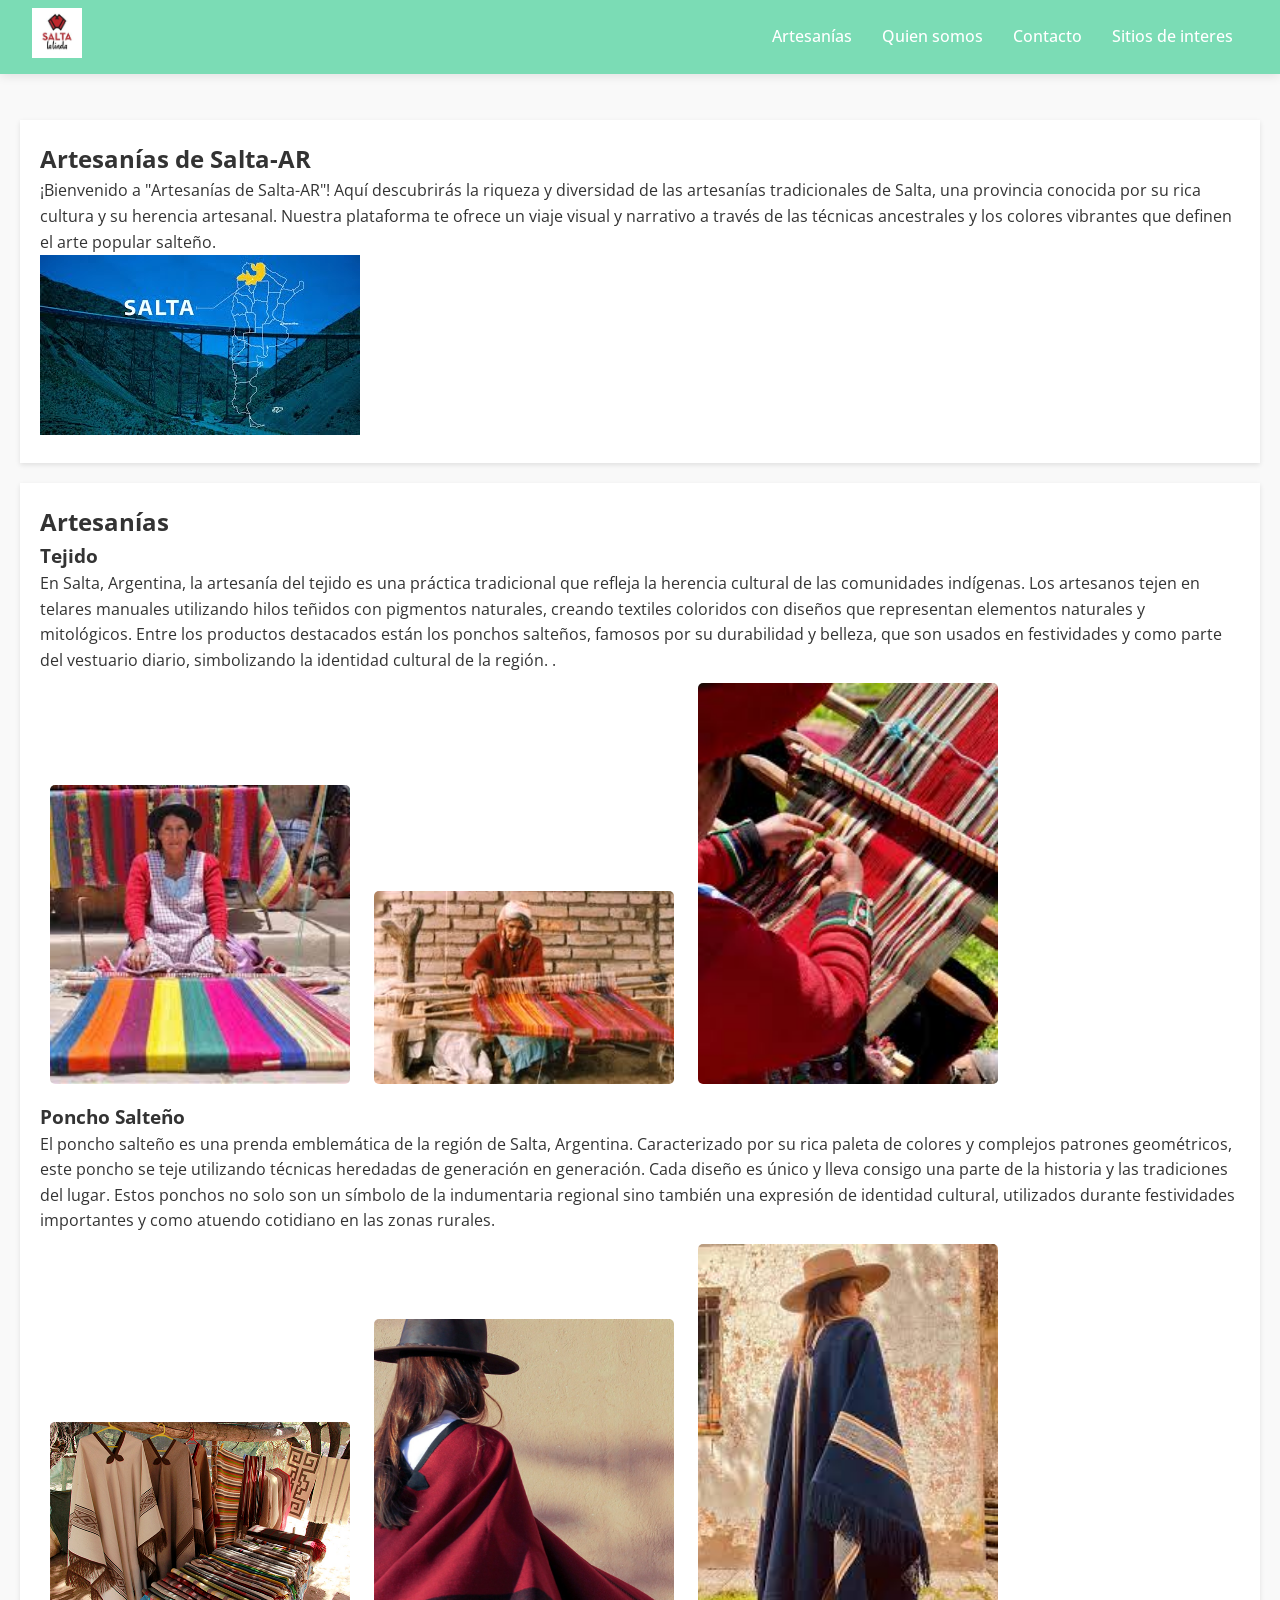
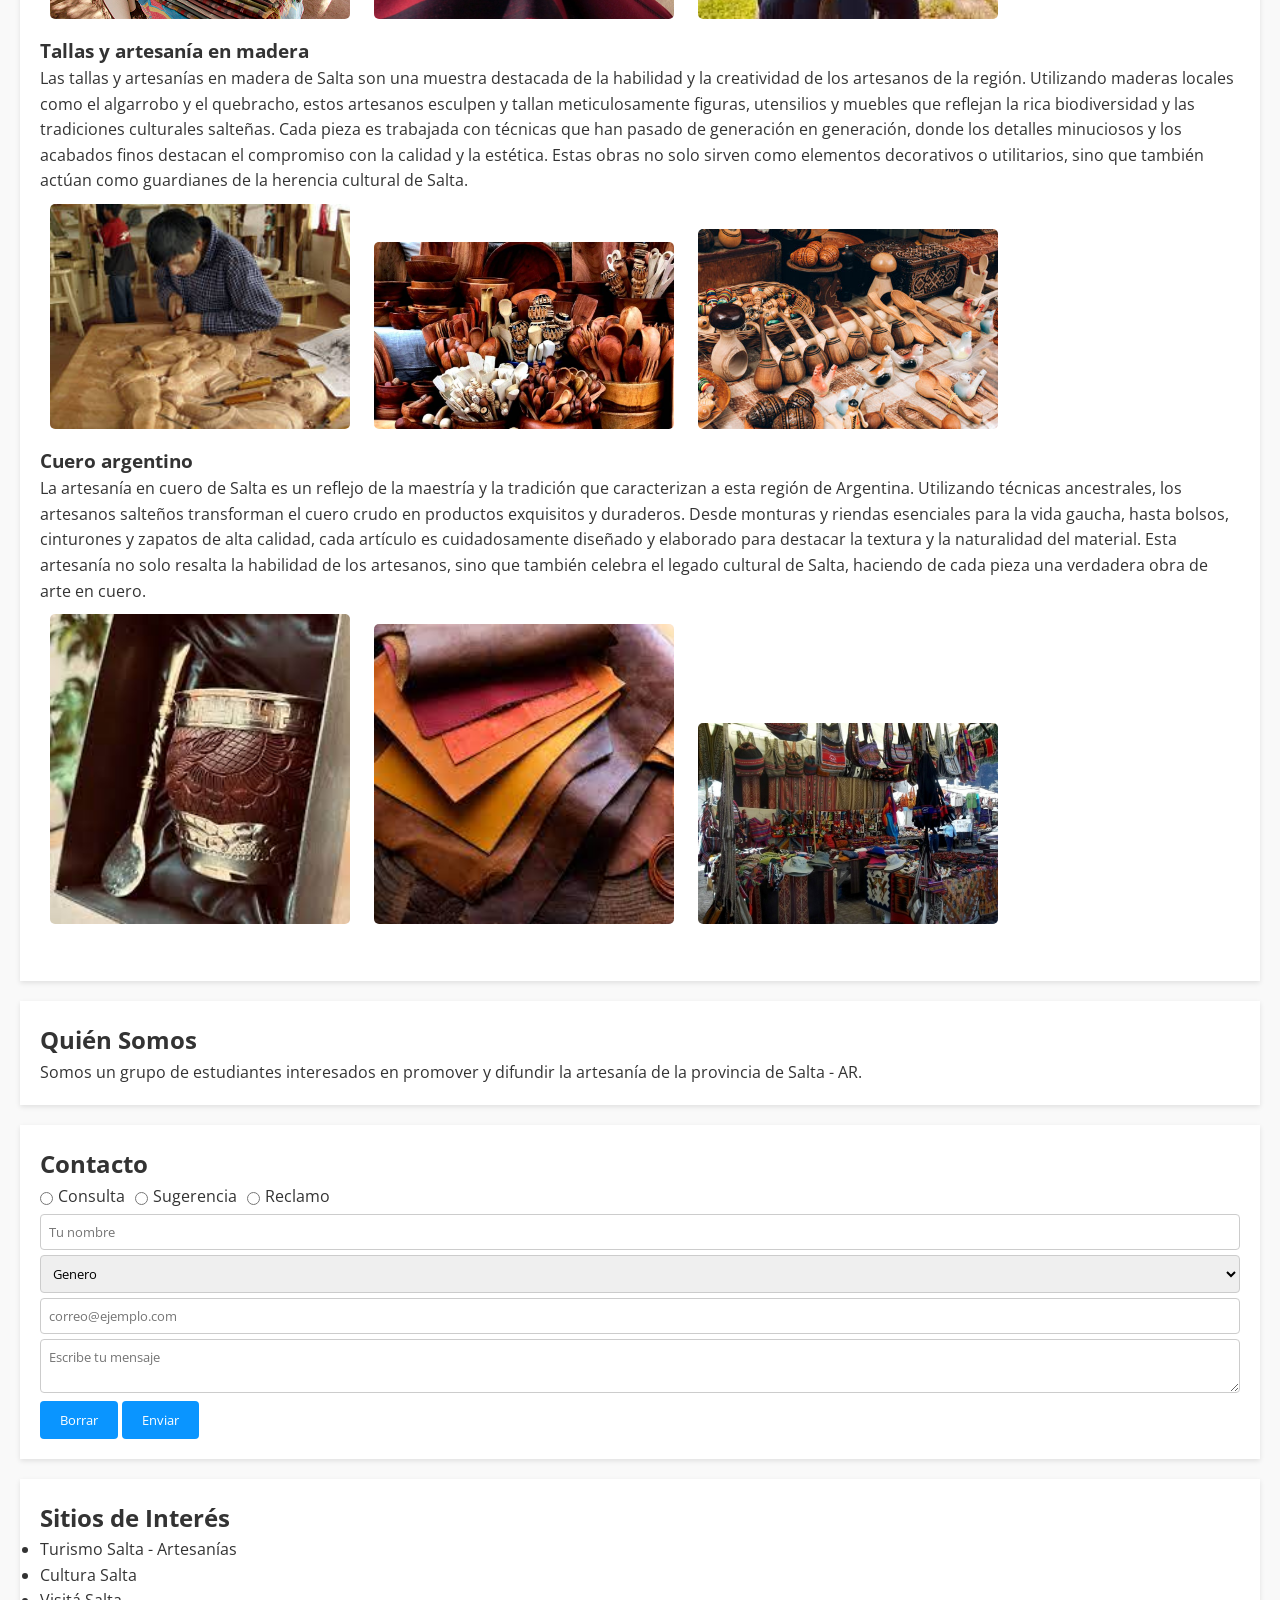
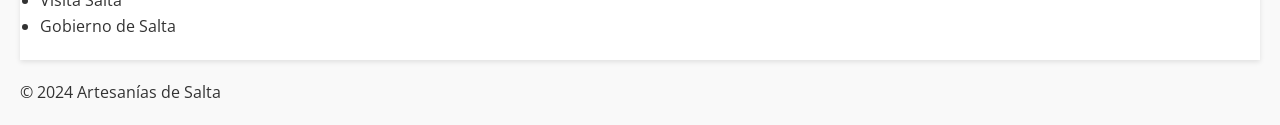
<file: index.html>
<!DOCTYPE html>
<html lang="es">
<head>
    <meta charset="UTF-8">
    <meta name="viewport" content="width=device-width, initial-scale=1.0">
    <title>Artesanías de Salta-AR</title>
    <link rel="stylesheet" href="Static/css/styles.css">
    <link href="https://fonts.googleapis.com/css2?family=Open+Sans&display=swap" rel="stylesheet">
    <script defer src="Static/js/script_val.js"></script>
</head>
<body>
    <header>
        <div class="logo">
            <img src="Static/img/img_logo.jpg" alt="Nuestro Logo"> <!-- logo en la carpeta img -->
        </div>
        <nav>
            <ul>
                <li><a href="#artesanias">Artesanías</a></li>
                <li><a href="#quien-somos">Quien somos</a></li>
                <li><a href="#contacto">Contacto</a></li>
                <li><a href="#sitios-interes">Sitios de interes</a></li>
            </ul>
        </nav>
    </header>
    
    <main>
        <section id="bienvenida">
            <div class="texto">
                <h1>Artesanías de Salta-AR</h1>
                <p>¡Bienvenido a "Artesanías de Salta-AR"! Aquí descubrirás la riqueza y diversidad de 
                    las artesanías tradicionales de Salta, una provincia conocida por su rica cultura y 
                    su herencia artesanal. Nuestra plataforma te ofrece un viaje visual y narrativo a 
                    través de las técnicas ancestrales y los colores vibrantes que definen el 
                    arte popular salteño. </p>
            </div>
            <img src="Static/img/img_01.jpg" alt="Imagen destacada de Bienvenida">
      </section>
    
        
        <section id="artesanias">
            <h2>Artesanías</h2>
            <div class="artesania">
                <div>
                  <h3>Tejido</h3>
                  <p>En Salta, Argentina, la artesanía del tejido es una práctica tradicional que refleja la herencia cultural de las comunidades indígenas. Los artesanos tejen en telares manuales utilizando hilos teñidos con pigmentos naturales, creando textiles coloridos con diseños que representan elementos naturales y mitológicos. Entre los productos destacados están los ponchos salteños, famosos por su durabilidad y belleza, que son usados en festividades y como parte del vestuario diario, simbolizando la identidad cultural de la región.
                    .</p>
                <div>
                <div class="imagenes-artesanias">
                    <img src="Static/img/img_02.jpg" alt="Tejido">
                    <img src="Static/img/img_03.jpg" alt="Tejido">
                    <img src="Static/img/img_04.jpg" alt="Tejido">
               </div>

        
                 <div>
                    <h3>Poncho Salteño</h3>
                     <p>El poncho salteño es una prenda emblemática de la región de Salta, Argentina. Caracterizado por su rica paleta de colores y complejos patrones geométricos, este poncho se teje utilizando técnicas heredadas de generación en generación. Cada diseño es único y lleva consigo una parte de la historia y las tradiciones del lugar. Estos ponchos no solo son un símbolo de la indumentaria regional sino también una expresión de identidad cultural, utilizados durante festividades importantes y como atuendo cotidiano en las zonas rurales.
                    </p>
                 <div>
                 <div class="imagenes-artesanias">
                    <img src="Static/img/img_05.jpg" alt="Poncho Salteño">
                    <img src="Static/img/img_06.jpg" alt="Poncho Salteño">
                    <img src="Static/img/img_07.jpg" alt="Poncho Salteño">
                 </div>   

                 <div>
                    <h3>Tallas y artesanía en madera</h3>
                    <p>Las tallas y artesanías en madera de Salta son una muestra destacada de la habilidad y la creatividad de los artesanos de la región. Utilizando maderas locales como el algarrobo y el quebracho, estos artesanos esculpen y tallan meticulosamente figuras, utensilios y muebles que reflejan la rica biodiversidad y las tradiciones culturales salteñas. Cada pieza es trabajada con técnicas que han pasado de generación en generación, donde los detalles minuciosos y los acabados finos destacan el compromiso con la calidad y la estética. Estas obras no solo sirven como elementos decorativos o utilitarios, sino que también actúan como guardianes de la herencia cultural de Salta.</p>
                 </div>
                 <div class="imagenes-artesanias">
                    <img src="Static/img/img_08.jpg" alt="Tallas y artesanía en madera">
                    <img src="Static/img/img_09.jpg" alt="Tallas y artesanía en madera">
                    <img src="Static/img/img_10.jpg" alt="Tallas y artesanía en madera">
               
                 </div>

            <div>
                <h3>Cuero argentino</h3>
                <p>La artesanía en cuero de Salta es un reflejo de la maestría y la tradición que caracterizan a esta región de Argentina. Utilizando técnicas ancestrales, los artesanos salteños transforman el cuero crudo en productos exquisitos y duraderos. Desde monturas y riendas esenciales para la vida gaucha, hasta bolsos, cinturones y zapatos de alta calidad, cada artículo es cuidadosamente diseñado y elaborado para destacar la textura y la naturalidad del material. Esta artesanía no solo resalta la habilidad de los artesanos, sino que también celebra el legado cultural de Salta, haciendo de cada pieza una verdadera obra de arte en cuero.</p>
                <div class="imagenes-artesanias">
                    <img src="Static/img/img_11.jpg" alt="Cuero argentino">
                    <img src="Static/img/img_12.jpg" alt="Cuero argentino">
                    <img src="Static/img/img_13.jpg" alt="Cuero argentino">
                
            </div>
        </section>
        
        <section id="quien-somos">
            <h2>Quién Somos</h2>
            <p>Somos un grupo de estudiantes interesados en promover y difundir la artesanía de la provincia de Salta - AR.</p>
        </section>
        
        <section id="contacto">
            <h2>Contacto</h2>
            <form id="formulario-contacto" action="#" method="POST">
                <div class="radio-butn">
                    <etiqueta> 
                        <input type="radio" id="consulta" name="tipo_contacto" value="Consulta"> Consulta
                    </etiqueta>
                    <etiqueta>
                        <input type="radio" id="sugerencia" name="tipo_contacto" value="Sugerencia"> Sugerencia
                    </etiqueta>
                    <etiqueta>
                        <input type="radio" id="reclamo" name="tipo_contacto" value="Reclamo"> Reclamo
                    </etiqueta>
                </div>
                <input type="text" name="nombre" placeholder="Tu nombre" >
                <select name="genero" >
                    <option value="" disabled selected>Genero</option>
                    <option value="no declara">Prefiero no decirlo</option>
                    <option value="femenino">Femenino</option>
                    <option value="masculino">Masculino</option>
                </select>
                <input type="email" name="email" placeholder="correo@ejemplo.com" >
                <textarea name="mensaje" placeholder="Escribe tu mensaje" ></textarea>
                <button type="reset">Borrar</button>
                <button type="submit">Enviar</button>
            </form>
        </section>

        
        <section id="sitios-interes">
             <h2>Sitios de Interés</h2>
        <ul>
            <li><a href="https://www.saltaturismo.com/info-gral/artesanias.html" target="_blank">Turismo Salta - Artesanías</a></li>
            <li><a href="https://www.culturasalta.gov.ar/index.php" target="_blank">Cultura Salta</a></li>
            <li><a href="https://visitsalta.ar/home" target="_blank">Visitá Salta</a></li>
            <li><a href="https://www.salta.gob.ar/" target="_blank">Gobierno de Salta</a></li>
        </ul>
         </section>
       <footer>
        <p>© 2024 Artesanías de Salta</p>
    </footer>
</body>
</html>
</file>
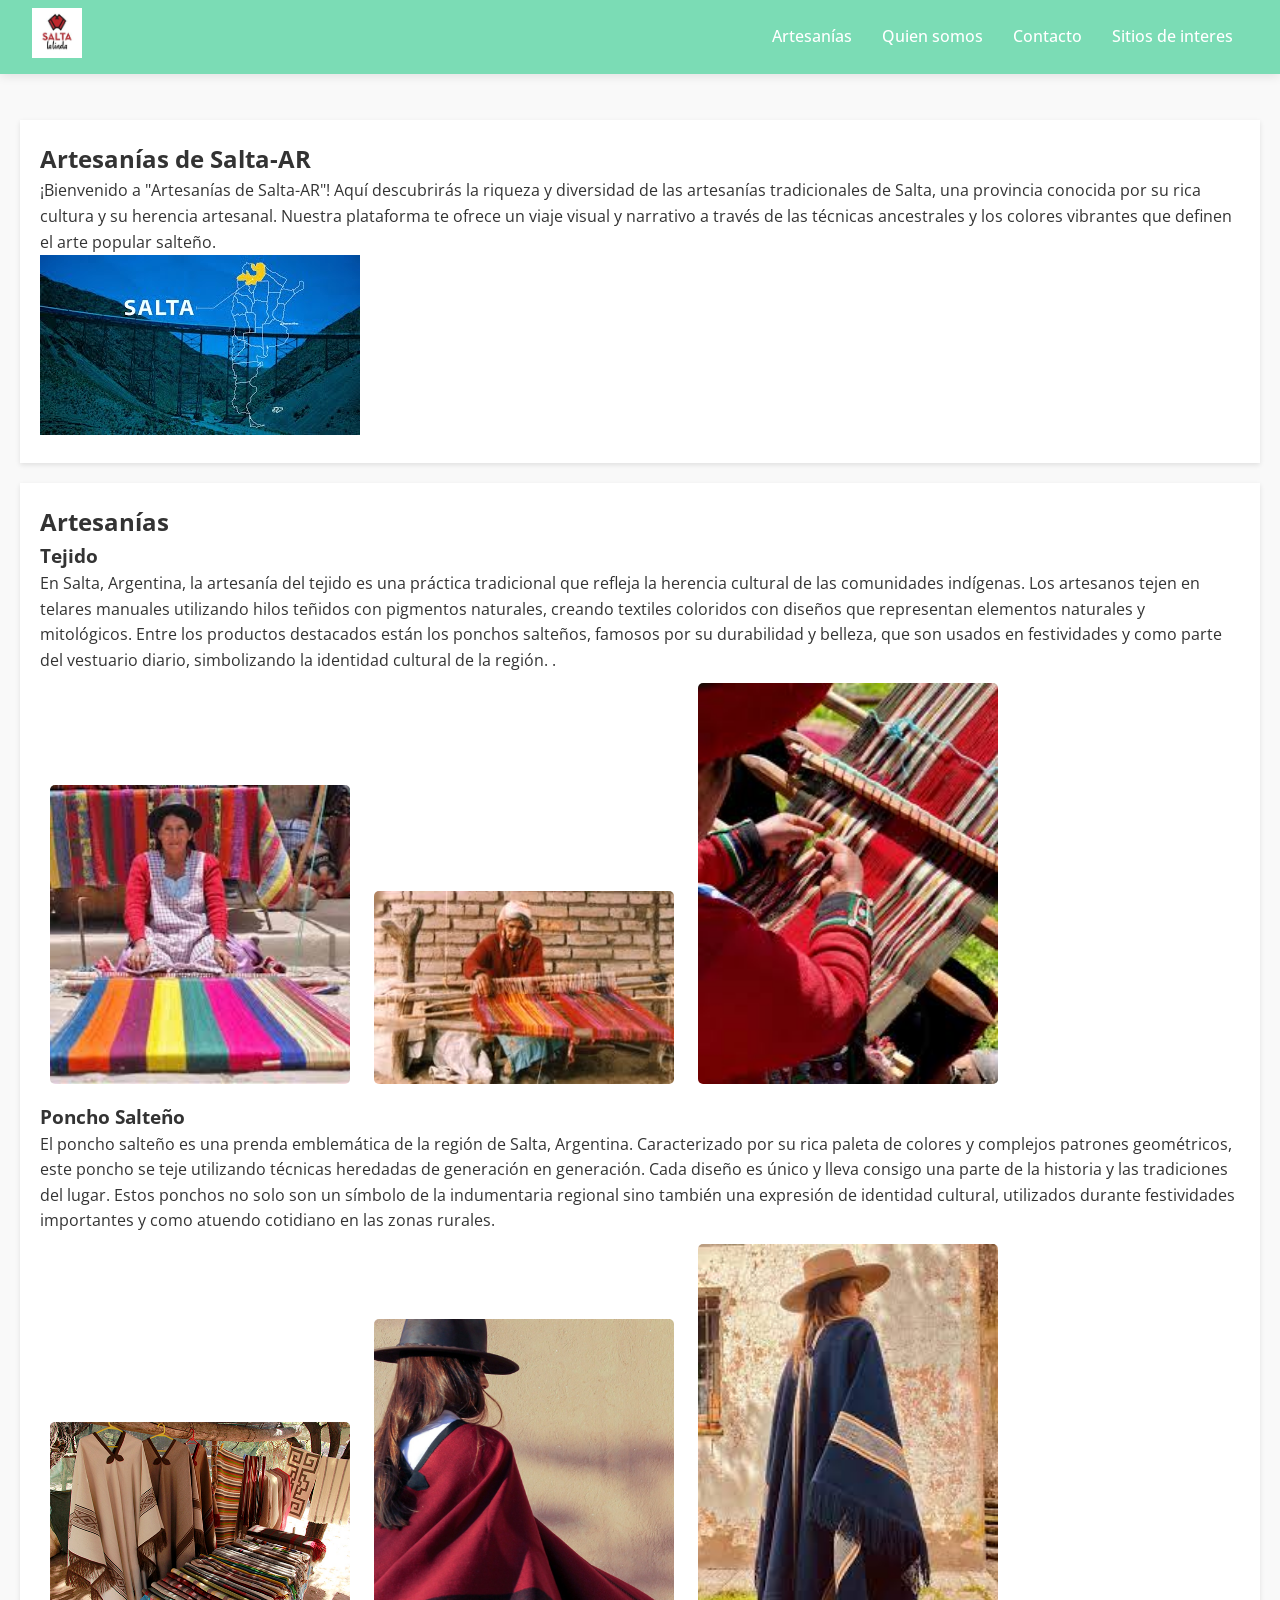
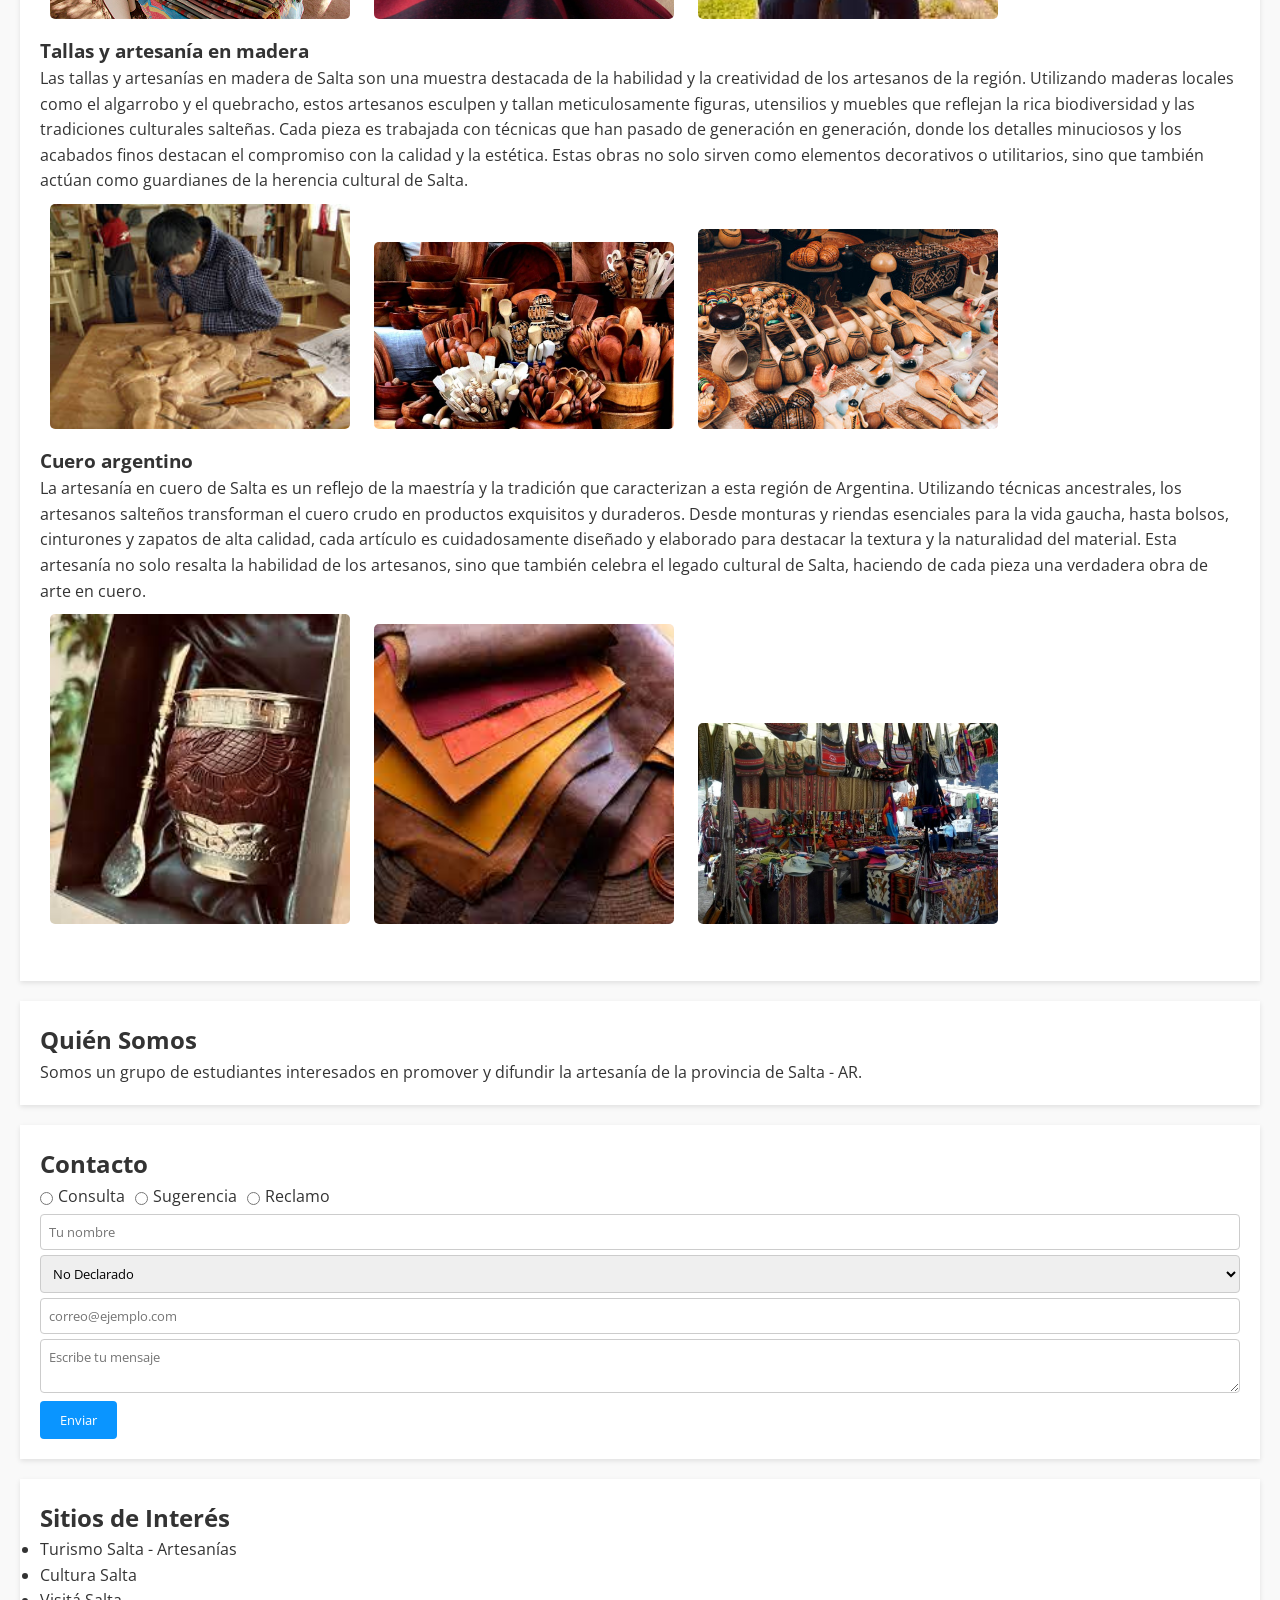
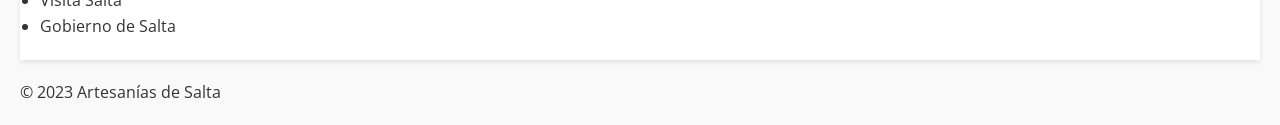
<file: html.html>
<!DOCTYPE html>
<html lang="es">
<head>
    <meta charset="UTF-8">
    <meta name="viewport" content="width=device-width, initial-scale=1.0">
    <title>Artesanías de Salta-AR</title>
    <link rel="stylesheet" href="Static/css/styles.css">
    <link href="https://fonts.googleapis.com/css2?family=Open+Sans&display=swap" rel="stylesheet">
    <script defer src="Static/js/script_val.js"></script>
</head>
<body>
    <header>
        <div class="logo">
            <img src="Static/img/img_logo.jpg" alt="Nuestro Logo"> <!-- logo en la carpeta img -->
        </div>
        <nav>
            <ul>
                <li><a href="#artesanias">Artesanías</a></li>
                <li><a href="#quien-somos">Quien somos</a></li>
                <li><a href="#contacto">Contacto</a></li>
                <li><a href="#sitios-interes">Sitios de interes</a></li>
            </ul>
        </nav>
    </header>
    
    <main>
        <section id="bienvenida">
            <div class="texto">
                <h1>Artesanías de Salta-AR</h1>
                <p>¡Bienvenido a "Artesanías de Salta-AR"! Aquí descubrirás la riqueza y diversidad de 
                    las artesanías tradicionales de Salta, una provincia conocida por su rica cultura y 
                    su herencia artesanal. Nuestra plataforma te ofrece un viaje visual y narrativo a 
                    través de las técnicas ancestrales y los colores vibrantes que definen el 
                    arte popular salteño. </p>
            </div>
            <img src="Static/img/img_01.jpg" alt="Imagen destacada de Bienvenida">
      </section>
    
        
        <section id="artesanias">
            <h2>Artesanías</h2>
            <div class="artesania">
                <div>
                  <h3>Tejido</h3>
                  <p>En Salta, Argentina, la artesanía del tejido es una práctica tradicional que refleja la herencia cultural de las comunidades indígenas. Los artesanos tejen en telares manuales utilizando hilos teñidos con pigmentos naturales, creando textiles coloridos con diseños que representan elementos naturales y mitológicos. Entre los productos destacados están los ponchos salteños, famosos por su durabilidad y belleza, que son usados en festividades y como parte del vestuario diario, simbolizando la identidad cultural de la región.
                    .</p>
                <div>
                <div class="imagenes-artesanias">
                    <img src="Static/img/img_02.jpg" alt="Tejido">
                    <img src="Static/img/img_03.jpg" alt="Tejido">
                    <img src="Static/img/img_04.jpg" alt="Tejido">
               </div>

        
                 <div>
                    <h3>Poncho Salteño</h3>
                     <p>El poncho salteño es una prenda emblemática de la región de Salta, Argentina. Caracterizado por su rica paleta de colores y complejos patrones geométricos, este poncho se teje utilizando técnicas heredadas de generación en generación. Cada diseño es único y lleva consigo una parte de la historia y las tradiciones del lugar. Estos ponchos no solo son un símbolo de la indumentaria regional sino también una expresión de identidad cultural, utilizados durante festividades importantes y como atuendo cotidiano en las zonas rurales.
                    </p>
                 <div>
                 <div class="imagenes-artesanias">
                    <img src="Static/img/img_05.jpg" alt="Poncho Salteño">
                    <img src="Static/img/img_06.jpg" alt="Poncho Salteño">
                    <img src="Static/img/img_07.jpg" alt="Poncho Salteño">
                 </div>   

                 <div>
                    <h3>Tallas y artesanía en madera</h3>
                    <p>Las tallas y artesanías en madera de Salta son una muestra destacada de la habilidad y la creatividad de los artesanos de la región. Utilizando maderas locales como el algarrobo y el quebracho, estos artesanos esculpen y tallan meticulosamente figuras, utensilios y muebles que reflejan la rica biodiversidad y las tradiciones culturales salteñas. Cada pieza es trabajada con técnicas que han pasado de generación en generación, donde los detalles minuciosos y los acabados finos destacan el compromiso con la calidad y la estética. Estas obras no solo sirven como elementos decorativos o utilitarios, sino que también actúan como guardianes de la herencia cultural de Salta.</p>
                 </div>
                 <div class="imagenes-artesanias">
                    <img src="Static/img/img_08.jpg" alt="Tallas y artesanía en madera">
                    <img src="Static/img/img_09.jpg" alt="Tallas y artesanía en madera">
                    <img src="Static/img/img_10.jpg" alt="Tallas y artesanía en madera">
               
                 </div>

            <div>
                <h3>Cuero argentino</h3>
                <p>La artesanía en cuero de Salta es un reflejo de la maestría y la tradición que caracterizan a esta región de Argentina. Utilizando técnicas ancestrales, los artesanos salteños transforman el cuero crudo en productos exquisitos y duraderos. Desde monturas y riendas esenciales para la vida gaucha, hasta bolsos, cinturones y zapatos de alta calidad, cada artículo es cuidadosamente diseñado y elaborado para destacar la textura y la naturalidad del material. Esta artesanía no solo resalta la habilidad de los artesanos, sino que también celebra el legado cultural de Salta, haciendo de cada pieza una verdadera obra de arte en cuero.</p>
                <div class="imagenes-artesanias">
                    <img src="Static/img/img_11.jpg" alt="Cuero argentino">
                    <img src="Static/img/img_12.jpg" alt="Cuero argentino">
                    <img src="Static/img/img_13.jpg" alt="Cuero argentino">
                
            </div>
        </section>
        
        <section id="quien-somos">
            <h2>Quién Somos</h2>
            <p>Somos un grupo de estudiantes interesados en promover y difundir la artesanía de la provincia de Salta - AR.</p>
        </section>
        
        <section id="contacto">
            <h2>Contacto</h2>
            <form id="formulario-contacto" action="#" method="POST">
                <div class="radio-butn">
                    <etiqueta> 
                        <input type="radio" id="consulta" name="tipo_contacto" value="Consulta"> Consulta
                    </etiqueta>
                    <etiqueta>
                        <input type="radio" id="sugerencia" name="tipo_contacto" value="Sugerencia"> Sugerencia
                    </etiqueta>
                    <etiqueta>
                        <input type="radio" id="reclamo" name="tipo_contacto" value="Reclamo"> Reclamo
                    </etiqueta>
                </div>
                <input type="text" name="nombre" placeholder="Tu nombre" >
                <select name="genero" >
                    <option value="no declara">No Declarado</option>
                    <option value="femenino">Femenino</option>
                    <option value="masculino">Masculino</option>
                </select>
                <input type="email" name="email" placeholder="correo@ejemplo.com" >
                <textarea name="mensaje" placeholder="Escribe tu mensaje" ></textarea>
                <button type="submit">Enviar</button>
            </form>
        </section>

        
        <section id="sitios-interes">
             <h2>Sitios de Interés</h2>
        <ul>
            <li><a href="https://www.saltaturismo.com/info-gral/artesanias.html" target="_blank">Turismo Salta - Artesanías</a></li>
            <li><a href="https://www.culturasalta.gov.ar/index.php" target="_blank">Cultura Salta</a></li>
            <li><a href="https://visitsalta.ar/home" target="_blank">Visitá Salta</a></li>
            <li><a href="https://www.salta.gob.ar/" target="_blank">Gobierno de Salta</a></li>
        </ul>
         </section>
       <footer>
        <p>© 2023 Artesanías de Salta</p>
    </footer>
</body>
</html>
</file>
<file: Static/css/styles.css>
/* Reset básico y estilos globales */
* {
    margin: 0;
    padding: 0;
    box-sizing: border-box;
    font-family: 'Open Sans', sans-serif;
}


body, html {
    width: 100%;
    height: 100%;
    font-size: 16px;
    line-height: 1.6;
    color: #333;
    background-color: #f9f9f9;
}


a {
    color: inherit; /* Los enlaces heredan el color del texto del elemento padre */
    text-decoration: none;
}


/* Header */
header {
    background-color: #7bdcb5; /* Color de fondo del header */
    color: white; /* Color de texto del header */
    padding: 0.5rem 2rem;
    box-shadow: 0 2px 10px rgba(0,0,0,0.1);
    position: fixed;
    width: 100%;
    top: 0;
    z-index: 1000;
    display: flex;
    justify-content: space-between;
    align-items: center;
}


.logo img {
    height: 50px;
    width: auto;
}


nav ul {
    list-style: none;
    display: flex;
    margin: 0;
    padding: 0;
}


nav ul li {
    padding: 0 15px;
}


nav ul li a {
    font-weight: 500;
    color: white;
    transition: color 0.3s ease;
}


nav ul li a:hover {
    color: #0571B6;
}


/* Main content and sections */
main {
    margin-top: 80px; /* Enough space for the header */
    padding: 20px;
}


section {
    background: #fff;
    margin: 20px 0;
    padding: 20px;
    box-shadow: 0 2px 5px rgba(0,0,0,0.1);
}


/* Typography */
h1, h2, h3 {
    color: #333;
}


/* Artesanías showcase */
.artesania {
    display: flex;
    flex-wrap: wrap; /* Allows items to wrap in small screens */
    justify-content: space-between;
    align-items: center;
    margin-bottom: 20px;
}


.artesania img {
    width: 100%; /* Makes images responsive */
    max-width: 300px; /* Limits the maximum width */
    height: auto;
    border-radius: 5px;
    margin: 10px; /* Adds spacing around images */
    hover {filter: grayscale(80%);}
}
/* estilos para el form */
form input, form select, form textarea {
    width: 100%;
    padding: 8px;
    margin-top: 5px;
    border: 1px solid #ccc;
    border-radius: 4px;
}
.radio-butn {
    display: flex;
    gap: 10px; 
}

.radio-butn etiqueta {
    display: flex;
    align-items: center;
    gap: 5px; 
}
button {
    padding: 10px 20px;
    background-color: #0A95FF;
    color: white;
    border: none;
    border-radius: 4px;
    cursor: pointer;
    transition: background-color 0.3s ease;
}

button:hover {
    background-color: #0571B6;
}


/* Responsive adjustments */
@media (max-width: 768px) {
    header {
        padding: 0.5rem 1rem; /* Reduce padding */
        align-items: center; /* Ensure alignment is centered */
    }


    .logo img {
        height: 40px; /* Reduce logo size */
    }
/* Header general adjustments for smaller screens */
header {
    padding: 0.5rem 1rem; /* Reduce the padding */
    flex-direction: column; /* Stack the logo and the navigation vertically */
    align-items: center; /* Center align the items */
}


/* Logo adjustments */
.logo img {
    height: auto; /* Adjust the height automatically */
    max-height: 50px; /* Set a maximum height */
    width: auto; /* Adjust the width automatically */
    max-width: 100%; /* Ensure the logo doesn't overflow */
}


/* Navigation adjustments */
nav ul {
    width: 100%; /* Full width to allow better spacing */
    justify-content: center; /* Center the navigation items */
    flex-wrap: wrap; /* Allow items to wrap onto the next line if space is limited */
}


nav ul li {
    padding: 5px 10px; /* Reduce padding around each link for smaller screens */
    flex: 1 1 auto; /* Allow flex items to grow and shrink as needed */
}
}

@media (max-width: 768px) {
    header {
        padding: 10px; /* Add more padding on very small screens */
    }


    .logo img {margin-bottom: 10px;} /* Add some space between the logo and the navigation */
    }
</file>
